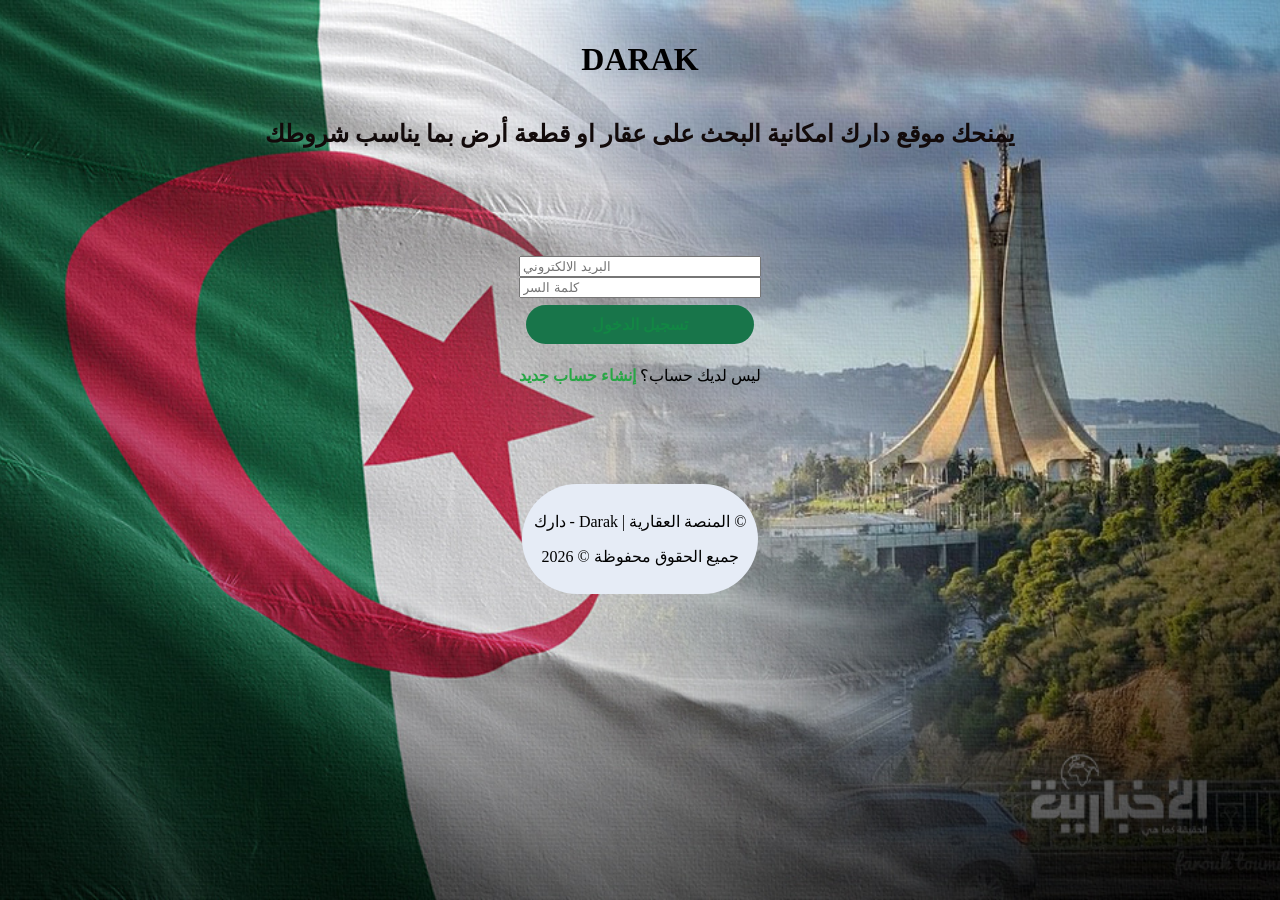
<file: PROJI-DARAK/INDEX.HTML>
<!DOCTYPE html>
<html lang="en">
<head>
    <meta charset="UTF-8">
    <meta name="viewport" content="width=device-width, initial-scale=1.0">
  <meta name="viewport" content="width=device-width, initial-scale=1.0">
    <title>دارك - Darak | المنصة العقارية</title>  
    <div class="container">
     <div class="CNR-text">
    </DIV>     

            
        <h1>DARAK</h1>
            <h2 class="SUB-TITLE">يمنحك موقع دارك امكانية البحث على عقار او قطعة أرض بما يناسب شروطك </h2>
     <br>
    <hr>
        </div>        
    <meta name="viewport" content="width=device-width, initial-scale=1.0">
    <title>تسجيل الدخول الى موقع الصندوق وطني للتقاعد</title>
    <link rel="stylesheet" href="style2.css">
  </head>
 <body>
    <!-- نموذج واحد يحتوي على زرين للتحكم في الإرسال -->

<form action="login.php" method="POST">
    <input type="text" name="email" placeholder="البريد الالكتروني" required>
    <input type="password" name="password" placeholder="كلمة السر" required>
    
    <!-- زر تسجيل الدخول للمستخدمين المسجلين -->
    <button type="submit" class="login-btn">تسجيل الدخول</button>

    <!-- رابط ينقل لصفحة التسجيل الجديدة -->
    <div style="margin-top: 15px; text-align: center;">
        <span>ليس لديك حساب؟ </span>
        <a href="register.html" style="color: #28a745; font-weight: bold; text-decoration: none;">إنشاء حساب جديد</a>
    </div>
</form>

        </div>
    </div>
    
    <footer class="footer">
    <div class="footer-content">
        
        <p style="text-align: center;"></p>دارك - Darak | المنصة العقارية &copy;
            <p style="text-align: center;">جميع الحقوق محفوظة &copy; 2026</p>
    
            
            
        </ul>
    </div>
  </footer>
 </body>    
</html>
</file>
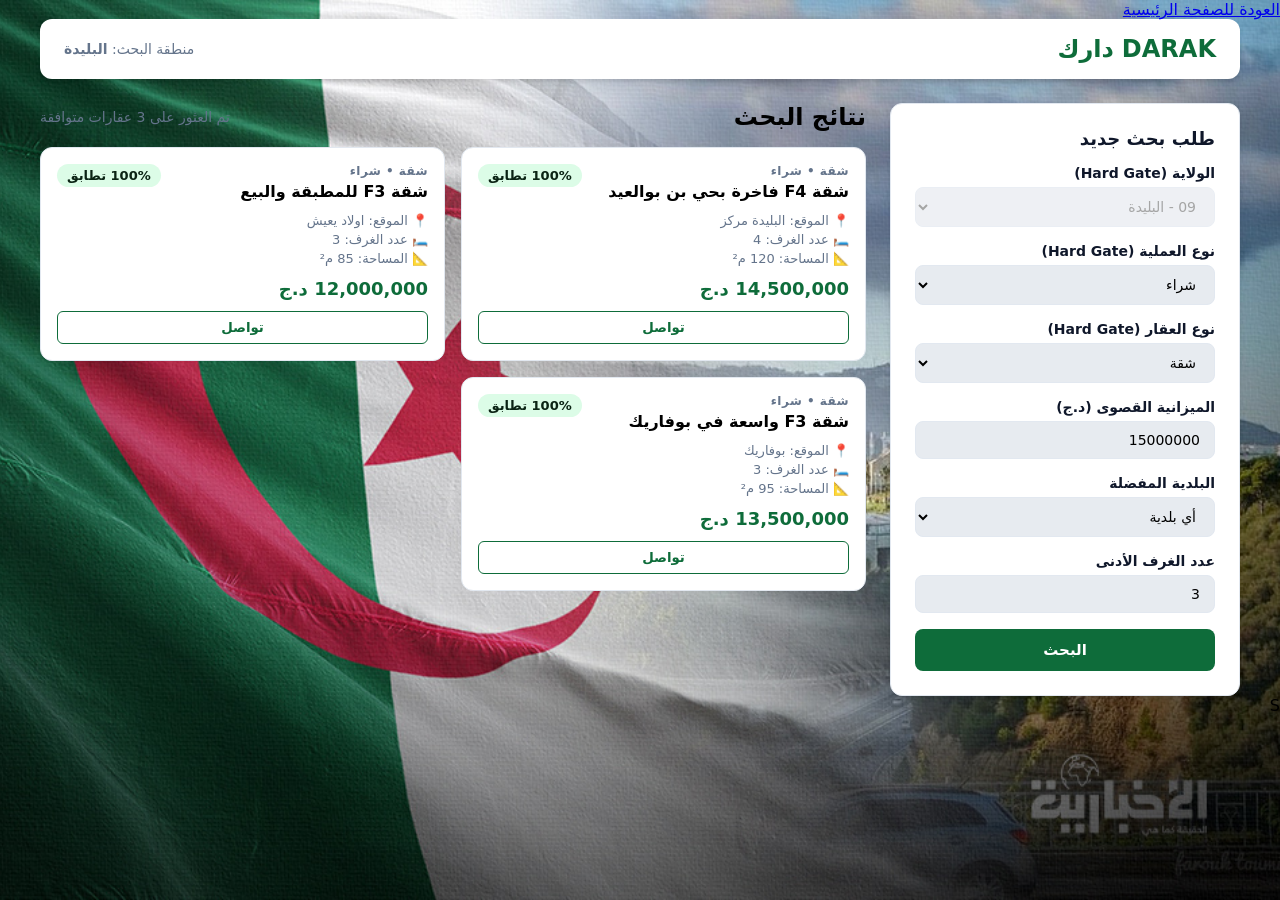
<file: PROJI-DARAK/about.html>
<!DOCTYPE html>
<html lang="ar" dir="rtl">
<head>
    <meta charset="UTF-8">
    <link rel="stylesheet" href="style.css">
   <a href="INDEX.HTML">العودة للصفحة الرئيسية</a>   
    <meta name="viewport" content="width=device-width, initial-scale=1.0">
    <title>دارك - Darak | المنصة العقارية</title>
    <meta name="google-site-verification" content="Yfkf8HfRsRAR675t4fa6u2iskUFYaYawt5kMY5ikk9E" />
    <style>
 
    </style>
</head>
<body>

    <div class="container">
        <!-- Header -->
        <header>
            <div class="logo">
                DARAK <span>دارك</span>
            
            </div>
            <div style="font-size: 14px; color: var(--text-muted);">
                منطقة البحث: <strong>البليدة</strong>
            </div>
        </header>

        <!-- Main Layout -->
        <div class="app-grid">
            
            <!-- Sidebar: User Criteria (Matching Engine Input) -->
            <aside class="card">
                <div class="card-title">
                    طلب بحث جديد
                </div>
                
                <form id="searchForm">
                    <div class="form-group">
                        <label>الولاية (Hard Gate)</label>
                        <select id="wilaya" disabled>
                            <option value="البليدة" selected>09 - البليدة</option>
                        </select>
                    </div>

                    <div class="form-group">
                        <label>نوع العملية (Hard Gate)</label>
                        <select id="intent">
                            <option value="شراء">شراء</option>
                            <option value="كراء">كراء</option>
                        </select>
                    </div>

                    <div class="form-group">
                        <label>نوع العقار (Hard Gate)</label>
                        <select id="type">
                            <option value="شقة">شقة</option>
                            <option value="فيلة">فيلة</option>
                            <option value="قطعة أرض">قطعة أرض</option>
                        </select>
                    </div>

                    <div class="form-group">
                        <label>الميزانية القصوى (د.ج)</label>
                        <input type="number" id="maxBudget" value="15000000" step="500000">
                    </div>

                    <div class="form-group">
                        <label>البلدية المفضلة</label>
                        <select id="commune">
                            <option value="الجميع">أي بلدية</option>
                            <option value="اولاد يعيش">اولاد يعيش</option>
                            <option value="بوفاريك">بوفاريك</option>
                            <option value="البليدة مركز">البليدة مركز</option>
                             <option value=" مفتاح">مفتاح </option>
                        </select>
                    </div>

                    <div class="form-group">
                        <label>عدد الغرف الأدنى</label>
                        <input type="number" id="minRooms" value="3" min="1" max="10">
                    </div>

                    <button type="submit" class="btn"> البحث</button>
                </form>
            </aside>

            <!-- Main Content: Matching Results -->
            <main>
                <div class="results-header">
                    <h2>نتائج البحث</h2>
                    <div class="results-stats" id="statsText">جاري معالجة البيانات...</div>
                </div>

                <div class="property-list" id="propertyContainer">
                    <!-- Dynamic Items Will Be Inserted Here -->
                </div>
            </main>

        </div>
    </div>

    <!-- Matching Logic Script -->
    <script>
        // 1. Mock Database (بيانات تجريبية تمثل قاعدة بيانات البليدة)
        const mockDatabase = [
             { id: 100, title: "شقة F2 للكراء", type: "شقة", intent: "كراء", commune: " مفتاح", price: 6500000, rooms: 3, area: 150 },
            { id: 101, title: "شقة F4 فاخرة بحي بن بوالعيد", type: "شقة", intent: "شراء", commune: "البليدة مركز", price: 14500000, rooms: 4, area: 120 },
            { id: 102, title: "فيلة حديثة مع حديقة", type: "فيلة", intent: "شراء", commune: "اولاد يعيش", price: 32000000, rooms: 6, area: 300 },
            { id: 103, title: "شقة F3 للمطبقة والبيع", type: "شقة", intent: "شراء", commune: "اولاد يعيش", price: 12000000, rooms: 3, area: 85 },
            { id: 104, title: "شقة للكراء F3 central", type: "شقة", intent: "كراء", commune: "البليدة مركز", price: 50000, rooms: 3, area: 90 },
            { id: 105, title: "قطعة أرض صالحة للبناء", type: "قطعة أرض", intent: "شراء", commune: "بوفاريك", price: 11000000, rooms: 0, area: 200 },
            { id: 106, title: "شقة F3 واسعة في بوفاريك", type: "شقة", intent: "شراء", commune: "بوفاريك", price: 13500000, rooms: 3, area: 95 },
            { id: 107, title: "شقة F4 للكراء", type: "شقة", intent: "كراء", commune: "اولاد يعيش", price: 65000, rooms: 4, area: 110 },
        ];

        // 2. Matching Engine & Filtering Rules
        function runMatchingEngine(criteria) {
            let matches = [];

            mockDatabase.forEach(property => {
                // --- HARD GATES (الاستبعاد المباشر) ---
                if (property.intent !== criteria.intent) return;
                if (property.type !== criteria.type) return;
                if (property.price > criteria.maxBudget) return;

                // --- SOFT MATCHING & WEIGHTS (احتساب نسبة التوافق) ---
                let score = 0;
                let totalPossibleScore = 0;

                // Base Match Penalty (شروط أساسية اجتازت الـ Hard Gate)
                score += 50; 
                totalPossibleScore += 50;

                // Location Preference (البلدية) - Weight: 30%
                totalPossibleScore += 30;
                if (criteria.commune === "الجميع" || property.commune === criteria.commune) {
                    score += 30;
                }

                // Rooms Preference (عدد الغرف) - Weight: 20%
                totalPossibleScore += 20;
                if (property.rooms >= criteria.minRooms) {
                    score += 20;
                }

                // Calculate final match percentage
                const matchPercentage = Math.round((score / totalPossibleScore) * 100);

                matches.push({
                    ...property,
                    matchPercentage: matchPercentage
                });
            });

            // --- SORTING (تجميع وتنسيق: النتائج الأعلى توافقاً أولاً) ---
            return matches.sort((a, b) => b.matchPercentage - a.matchPercentage);
        }

        // 3. UI Renderer (عرض النتائج)
        function renderResults(results) {
            const container = document.getElementById('propertyContainer');
            const statsText = document.getElementById('statsText');
            
            container.innerHTML = '';
            statsText.textContent = `تم العثور على ${results.length} عقارات متوافقة`;

            if (results.length === 0) {
                container.innerHTML = `
                    <div class="no-results">
                        <h3>لا توجد نتائج مطابقة</h3>
                        <p>تم استبعاد جميع العقارات بناءً على الـ Hard Gates (الميزانية، النوع، أو نوع العملية).</p>
                    </div>
                `;
                return;
            }

            results.forEach(item => {
                const card = document.createElement('div');
                card.className = 'property-card';
                card.innerHTML = `
                    <div class="match-badge">${item.matchPercentage}% تطابق</div>
                    <div class="property-type">${item.type} • ${item.intent}</div>
                    <div class="property-title">${item.title}</div>
                    <div class="property-details">
                        <span>📍 الموقع: ${item.commune}</span>
                        ${item.rooms > 0 ? `<span>🛏️ عدد الغرف: ${item.rooms}</span>` : ''}
                        <span>📐 المساحة: ${item.area} م²</span>
                    </div>
                    <div class="property-price">${item.price.toLocaleString()} د.ج</div>
                    <button class="btn-outline" onclick="alert('طلب إبداء اهتمام للعقار رقم: ${item.id}')"> تواصل</button>
                `;
                container.appendChild(card);
            });
        }

        // 4. Form Listener
        document.getElementById('searchForm').addEventListener('submit', function(e) {
            e.preventDefault();
            
            const criteria = {
                intent: document.getElementById('intent').value,
                type: document.getElementById('type').value,
                maxBudget: Number(document.getElementById('maxBudget').value),
                commune: document.getElementById('commune').value,
                minRooms: Number(document.getElementById('minRooms').value)
            };

            const results = runMatchingEngine(criteria);
            renderResults(results);
        });

        // Initial Run on Page Load
        document.getElementById('searchForm').dispatchEvent(new Event('submit'));
    </script>
</body>
</html>S
</file>
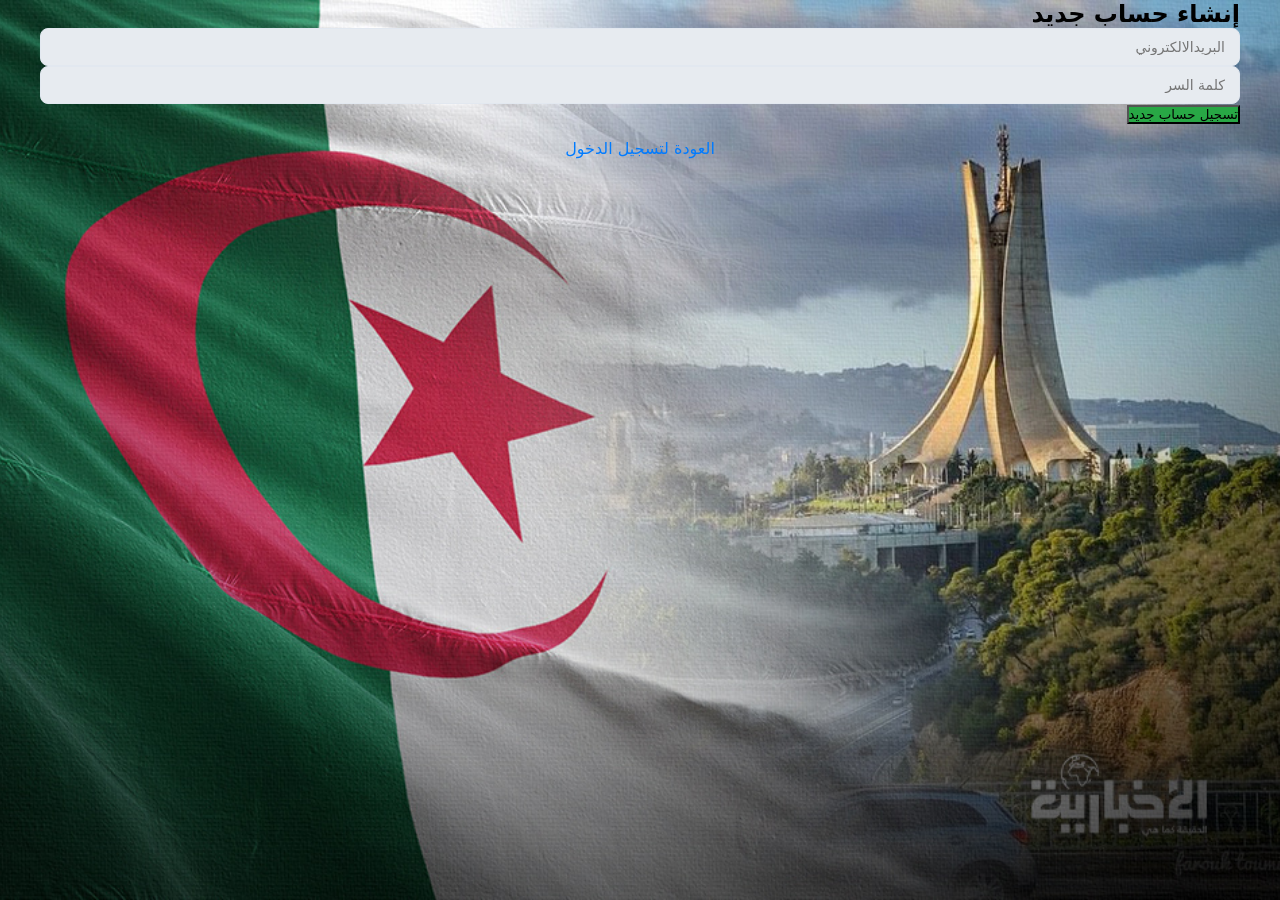
<file: PROJI-DARAK/register.html>
<!DOCTYPE html>
<html lang="ar" dir="rtl">
<head>
    <meta charset="UTF-8">
    <meta name="viewport" content="width=device-width, initial-scale=1.0">
    <title>إنشاء حساب جديد - DARAK</title>
    <link rel="stylesheet" href="style.css"> 
</head>
<body>
    <div class="container">
        <h2>إنشاء حساب جديد</h2>
        
        <!-- نموذج الإرسال الخاص بالتسجيل فقط -->
        <form action="register.php" method="POST">
            <input type="text" name="email" placeholder="البريدالالكتروني" required>
            <input type="password" name="password" placeholder="كلمة السر" required>
            
            <button type="submit" class="login-btn" style="background-color: #28a745;">تسجيل حساب جديد</button>
        </form>

        <div style="margin-top: 15px; text-align: center;">
            <a href="index.html" style="color: #007bff; text-decoration: none;">العودة لتسجيل الدخول</a>
        </div>
    </div>
</body>
</html>
</file>
<file: PROJI-DARAK/style2.css>
{
    margin: 0;
    padding: 0;
    box-sizing: border-box;
    font-family: 'Segoe UI', Tahoma, Geneva, Verdana, sans-serif;
}
.mk{
    text-align: left;
   margin: 0;
    padding: 0;
    width: 100%;
    height: 100%;
}
.SUB-TITLE{
    color: rgb(18, 10, 10);
    WHITE-SPACE: NOWRAP;
    TEXT-ALIGN: CENTER;}




.main-logo{
width: 140PX;
height: 140px;
position: relative;
margin-right:1700PX;
}
body {
    margin: 0;
    padding: 0;
    width: 100%;
    height: 100%;
    background-image: url('alg.jpg'); /* تأكد من اسم الصورة هنا تماماً */
    
    /* 2. جعل الصورة تغطي كامل الشاشة دون تشويه */
    background-size: cover;
    
    /* 3. تثبيت الخلفية عند النزول لأسفل الصفحة (اختياري لكنه يعطي طابعاً احترافياً) */
    background-attachment: fixed;
    
    /* 4. توسيط الخلفية */
    background-position: center center;
    
    /* 5. منع تكرار الصورة */
    background-repeat: no-repeat;
    
    /* جعل العناصر تترتب في المنتصف */
    display: flex;
    justify-content: center;
    align-items: center;
    flex-direction: column;
}



/* الحاوية الرئيسية لتوزيع العناصر */
.container {
    display: flex;
    justify-content: space-between;
    align-items: center;
    width: 10px;
   padding: 20px;
    display: flex;
    flex-direction: column; /* جعل العناصر تترتب رأسياً (فوق بعضها) */
    justify-content: center;
    align-items: center;
    width: 100%;
    max-width: 500px; /* تحديد عرض مناسب ومريح للعين */
    padding: 20px;
    margin: 0 auto;
}
/* تصميم قسم النص والشعار */
.facebook-text {
   
max-width: 500px;
    margin-bottom: 25px;
    text-align: center;
    background-color: rgba(172, 27, 27, 0.7); /* إضافة خلفية بيضاء شفافة لتوضيح النص */
    padding: 15px;
    border-radius: 8px;
}

.facebook-text h1 {
  

    color: #c21010;
    font-size: 3rem;
    font-weight: bold;
    margin-bottom: 10px;
}

.facebook-text h2 {
    font-size: 1.7rem;
    font-weight: normal;
    line-height: 1.3;
    color: #e4e7f1;
    text-align: right;
    margin: 12PX;
}


/* تصميم صندوق تسجيل الدخول */
.login-box {
    background-color: #c22c2c;
    padding: 20px;
    border-radius: 0px;
    box-shadow: 0 4px 12px rgba(18, 13, 15, 10.115);
    width: 4560px;
    text-align: center;
}

form {
    display: flex;
    flex-direction: column;
}

/* تصميم حقول الإدخال */



input:focus {
    border-color: #e4e7eb;
    box-shadow: 0 0 0 2px #5c7c9b;
}

/* تصميم الأزرار */
.login-btn {
    background-color: #18754a;
    color: rgb(18, 134, 68);
    font-size: 1.0rem;
    font-weight: bold;
    padding: 10px;
    border: none;
    border-radius: 60px;
    cursor: pointer;
    margin: 7PX;
    transition: background-color 0.2s;
}

.login-btn:hover {
    background-color: #9fa5af;
}

.forgot-password {
    color: #fdfcfc;
    text-decoration: none;
    font-size: 0.9rem;
    margin: 5px 0;
     padding: 0px;
}

.forgot-password:hover {
    text-decoration: ;
}

hr {
    border: 0;
    border-top: 2px solid #03060a;
    margin-bottom: 40px;
}

.create-account-btn {
    background-color: #18e65d;
    color: rgb(243, 237, 237);
    font-size: 1rem;
    font-weight: bold;
    padding: 12px;
    border: none;
    border-radius: 67px;
    cursor: pointer;
    width: fit-content;
    margin: 0 auto;
    transition: background-color 0.2s;
}

.forgot-password{

      background-color: #f5f4f4;
    color: rgb(245, 243, 243);
    font-size: 1rem;
    font-weight: bold;
    padding: 2px;
    border: none;
    border-radius: 69px;
    cursor: pointer;
    width: fit-content;
    margin: 7 auto;
    transition: background-color 3s;

}

.forgot-password-hover{
    background-color: #232225;
}


.create-account-btn:hover {
    background-color: #149121;
}

/* النص خارج الصندوق */
.create-page {
    margin-top: 25px;
    font-size: 0.9rem;
    color: #f2f4f8;
}

.create-page span {
    font-weight: bold;
    cursor: pointer;
}

.create-page span:hover {
    text-decoration: underline;
}

/* جعل الصفحة متجاوبة مع الشاشات الصغيرة */
@media (max-width: 900px) 
    .container{
        flex-direction: column;
        text-align: center;
        width: 100%;
    }
    
.facebook-text {
        max-width: 100%;
     margin-left: 0; /* ألغينا الإزاحة القديمة */
     margin-bottom: 205px; /* مسافة مريحة بين النص وصندوق الإدخال */
     text-align: center; /* جعل النص في المنتصف تماماً فوق الصندوق */
        margin-left: 0;
        margin-bottom: 30px;
        text-align: center;
    }


.CNR-text{
    color: #ede7e7;
    text-align: center;
}

.footer-content{
    background-color: #edecec;
}
.login-box {
        width: 100%;
        max-width: 350px;
        width: 100%; /* ليأخذ كامل مساحة الحاوية المحددة بـ 500px */
        background-color: #232225; /* لونك الحالي  */
        padding: 20px;
        border-radius: 8px;
        box-shadow: 0 4px 12px rgba(0, 0, 0, 0.15);
    } 
.footer-content{
 margin: 99px;
 background-color: #e6ecf6;
 border-radius: 67PX;
 padding: 12px;
 font-size: 1rem;
}


@media (max-width: 768px) {
    h1 {
        font-size: 24px; /* تصغير حجم العنوان للشاشة الصغيرة */
    }
    .button-group {
        flex-direction: column; /* جعل الأزرار فوق بعضها إذا كانت متجاورة */
        width: 100%;
    }
}
</file>
<file: PROJI-DARAK/style.css>
/* CSS Variables & Theme */
:root {
  --primary: #0e6c3a;
  --primary-dark: #0a522c;
  --bg: #e7ebf0;
  --surface: #ffffff;
  --text-main: #0f172a;
  --text-muted: #64748b;
  --border: #e2e8f0;
  --success: #0b2314;
  --danger: #dc2626;
  --radius: 12px;
  --shadow: 0 4px 6px -1px rgba(0, 0, 0, 0.1), 0 2px 4px -1px rgba(0, 0, 0, 0.06);
}

* {
  box-sizing: border-box;
  margin: 0;
  padding: 0;
  font-family: system-ui, -apple-system, BlinkMacSystemFont, 'Segoe UI', Roboto, Oxygen, Ubuntu, Cantarell, sans-serif;
}

body {
  background-image: url('alg.jpg');
  background-size: cover;
  background-position: center;
  background-repeat: no-repeat;
  background-attachment: fixed;
}

.container {
  max-width: 1200px;
  margin: 0 auto;
}

/* Header */
header {
  display: flex;
  justify-content: space-between;
  align-items: center;
  background: var(--surface);
  padding: 16px 24px;
  border-radius: var(--radius);
  box-shadow: var(--shadow);
  margin-bottom: 24px;
}

.logo {
  font-size: 24px;
  font-weight: 800;
  color: var(--primary);
  display: flex;
  align-items: center;
  gap: 8px;
}

.badge-mvp {
  background: #dbeafe;
  color: var(--primary);
  font-size: 12px;
  padding: 4px 8px;
  border-radius: 6px;
  font-weight: 600;
}

/* Layout Grid */
.app-grid {
  display: grid;
  grid-template-columns: 350px 1fr;
  gap: 24px;
}

@media (max-width: 900px) {
  .app-grid {
    grid-template-columns: 1fr;
  }
}

/* Card Styles */
.card {
  background: var(--surface);
  padding: 24px;
  border-radius: var(--radius);
  box-shadow: var(--shadow);
  border: 1px solid var(--border);
}

.card-title {
  font-size: 18px;
  font-weight: 700;
  margin-bottom: 16px;
  color: var(--text-main);
  display: flex;
  justify-content: space-between;
  align-items: center;
}

/* Form Controls */
.form-group {
  margin-bottom: 16px;
}

label {
  display: block;
  font-size: 14px;
  font-weight: 600;
  margin-bottom: 6px;
  color: var(--text-main);
}

select, input {
  width: 100%;
  padding: 10px 14px;
  border: 1px solid var(--border);
  border-radius: 8px;
  font-size: 14px;
  background-color: var(--bg);
  transition: all 0.2s;
}

select:focus, input:focus {
  outline: none;
  border-color: var(--primary);
  background-color: #fff;
}

.btn {
  width: 100%;
  padding: 12px;
  background-color: var(--primary);
  color: #fff;
  border: none;
  border-radius: 8px;
  font-weight: 600;
  font-size: 15px;
  cursor: pointer;
  transition: background-color 0.2s;
}

.btn:hover {
  background-color: var(--primary-dark);
}

/* Property Grid & Cards */
.results-header {
  display: flex;
  justify-content: space-between;
  align-items: center;
  margin-bottom: 16px;
}

.results-stats {
  font-size: 14px;
  color: var(--text-muted);
}

.property-list {
  display: grid;
  grid-template-columns: repeat(auto-fill, minmax(280px, 1fr));
  gap: 16px;
}

.property-card {
  background: var(--surface);
  border: 1px solid var(--border);
  border-radius: var(--radius);
  padding: 16px;
  position: relative;
  transition: transform 0.2s, box-shadow 0.2s;
}

.property-card:hover {
  transform: translateY(-2px);
  box-shadow: var(--shadow);
}

.match-badge {
  position: absolute;
  top: 16px;
  left: 16px;
  background: #dcfce7;
  color: var(--success);
  padding: 4px 10px;
  border-radius: 20px;
  font-weight: 700;
  font-size: 13px;
}

.property-type {
  font-size: 12px;
  text-transform: uppercase;
  color: var(--text-muted);
  font-weight: 700;
  letter-spacing: 0.5px;
}

.property-title {
  font-size: 16px;
  font-weight: 700;
  margin: 4px 0 12px;
}

.property-details {
  font-size: 13px;
  color: var(--text-muted);
  margin-bottom: 12px;
  display: flex;
  flex-direction: column;
  gap: 4px;
}

.property-price {
  font-size: 18px;
  font-weight: 800;
  color: var(--primary);
  margin-bottom: 12px;
}

.btn-outline {
  width: 100%;
  padding: 8px;
  background: transparent;
  border: 1px solid var(--primary);
  color: var(--primary);
  border-radius: 6px;
  font-weight: 600;
  cursor: pointer;
  transition: all 0.2s;
}

.btn-outline:hover {
  background: #eff6ff;
}

.no-results {
  grid-column: 1 / -1;
  text-align: center;
  padding: 40px;
  background: var(--surface);
  border-radius: var(--radius);
  color: var(--text-muted);
}
</file>
